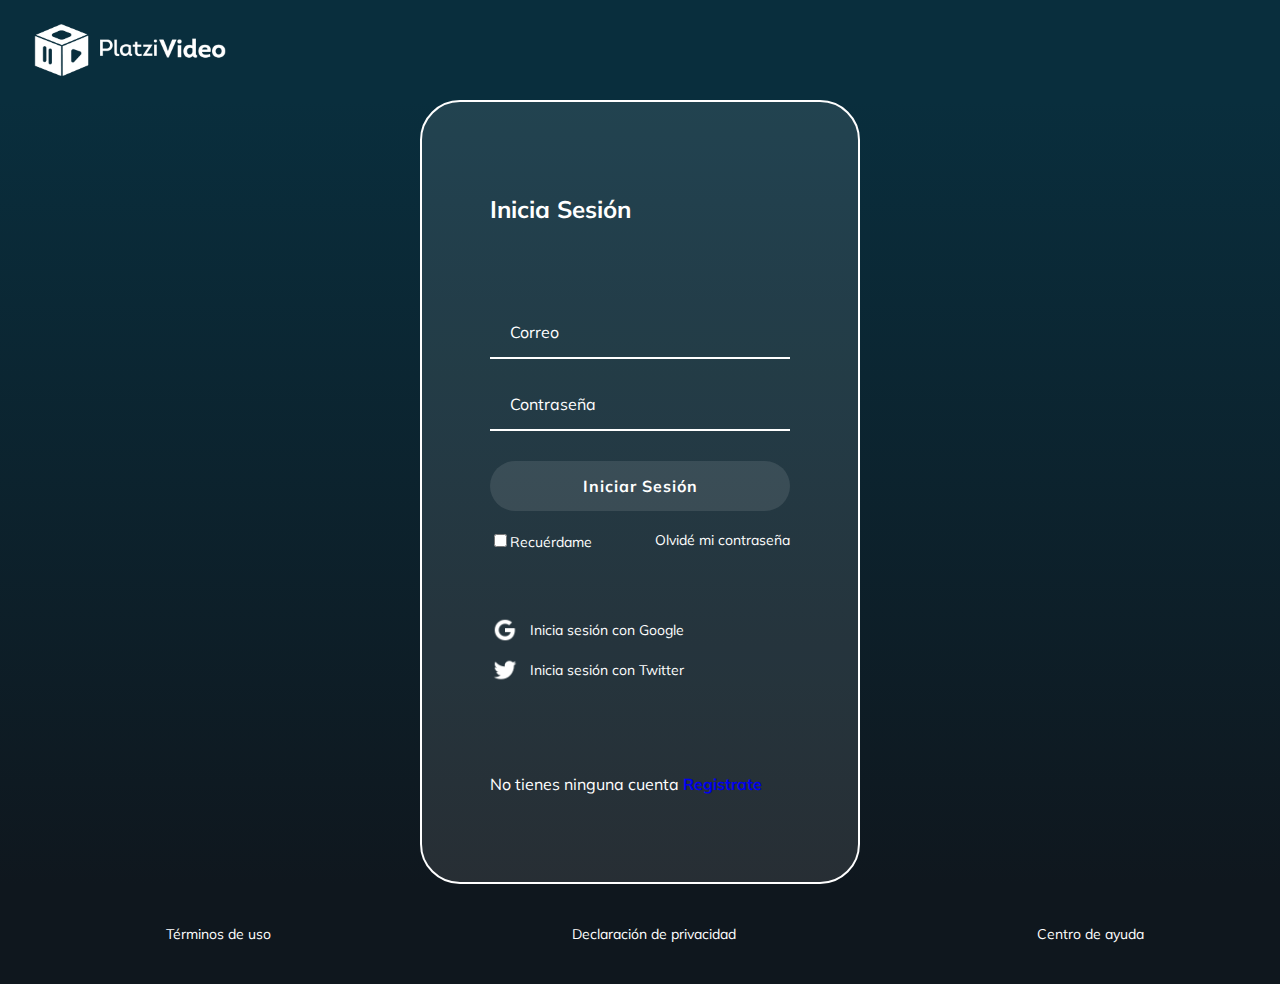
<file: login.html>
<!DOCTYPE html>
<html lang="es">
    <head>
        <meta charset="UTF-8">
        <meta name="viewport"content="width=device-width, initial-scale=1.0">
        <meta http-equiv="X-UA-Compatible"content="ie=edge">
        <title>Platzi-Video</title>
        <link href="https://fonts.googleapis.com/css?family=Muli&display=swap" rel="stylesheet">
        <link rel="stylesheet" href="estilos/styles.css">
    </head>

    <body>
        <header class="header">
            <img class="header__img" src="icons/logo-platzi.png"alt="Logo Platzi Video">
        </header>

        <section class="login">
            <section class="login__container">
                <h2>Inicia Sesión</h2>

                <form class="login__container--form" action="principal.html">
                    <input class="input" type="text" placeholder="Correo">
                    <input class="input" type="password" placeholder="Contraseña">
                    <button class="button"> Iniciar Sesión</button>
                    <div class="login__container--remember-me"> 
                        <label>
                            <input type="checkbox" name="" id="cbox1" value="checkbos">Recuérdame 
                        </label>
                        <a href="/">Olvidé mi contraseña</a>

                    </div>
                </form>

                <section class="login__container--social-media">
                    <div><img src="icons/google-icon.png" alt="">Inicia sesión con Google</div>
                    <div><img src="icons/twitter-icon.png" alt="">Inicia sesión con Twitter</div>
                </section>
                <p class="login__container--register">No tienes ninguna cuenta <a href="registro.html">Registrate</a> </p>
            </section>
        </section>
        <footer class="footer">
            <a href=""> Términos de uso</a>
            <a href=""> Declaración de privacidad</a>
            <a href=""> Centro de ayuda</a>
        </footer>
    </body>
</html>
</file>
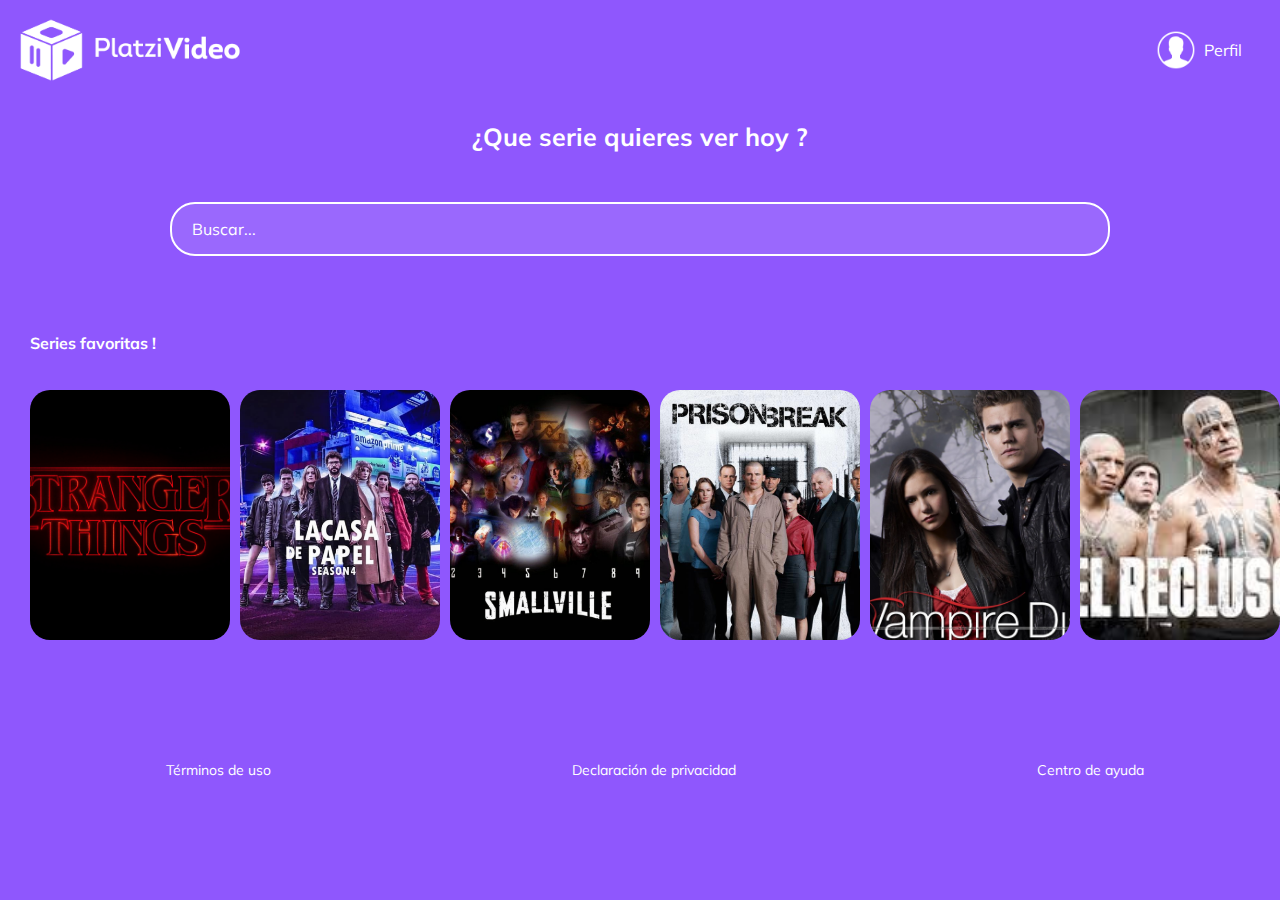
<file: principal.html>
<!DOCTYPE html>
<html lang="es">
    <head>
        <meta charset="UTF-8">
        <meta name="viewport" content="width=device-width, initial-scale=1.0">
        <meta http-equiv="X-UA-Compatible" content="ie=edge">
        <title>Maquetación Principal</title>
        <link href="https://fonts.googleapis.com/css?family=Muli&display=swap" rel="stylesheet">
        <link rel="stylesheet" href="estilos/style_header.css">
    </head>

    <body>

        <header class="header">
            <img class="header__img" src="icons/logo-platzi.png" alt="Logo Platzi Video">
            <div class="header__menu">
                <div class="header__menu--profile">
                    <img src="icons/icono.png" alt="user">
                    <p>Perfil</p>
                </div>
                <ul>
                    <li><a href="#">Cuenta</a></li>
                    <li><a href="login.html">Cerrar sesión</a></li>
                </ul>
            </div>
        </header>

        <section class="main">
            <h2 class="main__title">¿Que serie quieres ver hoy ?</h2>
            <input class="input" type="text" placeholder="Buscar...">
        </section>

        <h2 class="categories__title">Series favoritas !</h2>

        <section class="carousel">     
            <div class="carousel__container">

                <div class="carousel-item">
                
                    <img class="carousel-item__img" src="images/stranger.jpg" alt="">
                    <img class="play"  src="icons/play.png" alt="play">

                    <div class="video">
                        <iframe 
                            width="320" 
                            height="200" 
                            src="https://www.youtube.com/embed/8XFCGvzbJS0"
                            frameborder="0" 
                            allow="accelerometer; 
                            autoplay; 
                            encrypted-media;
                            gyroscope; 
                            picture-in-picture" allowfullscreen>
                        </iframe>
                    </div>
                </div>

                <div class="carousel-item">
                
                    <img class="carousel-item__img" src="images/casa-papel.jpg" alt="">
                    <img class="play"  src="icons/play.png" alt="play">

                    <div class="video">
                        <iframe 
                            width="320" 
                            height="200" 
                            src="https://www.youtube.com/embed/TekFtuBBs1k"
                            frameborder="0" 
                            allow="accelerometer; 
                            autoplay; 
                            encrypted-media;
                            gyroscope; 
                            picture-in-picture" allowfullscreen>
                        </iframe>
                    </div>
                </div>

                <div class="carousel-item">
                
                    <img class="carousel-item__img" src="images/smallville.jpg" alt="">
                    <img class="play"  src="icons/play.png" alt="play">

                    <div class="video">
                        <iframe 
                            width="320" 
                            height="200" 
                            src="https://www.youtube.com/watch?v=JbiGoxH7Apc"
                            frameborder="0" 
                            allow="accelerometer; 
                            autoplay; 
                            encrypted-media;
                            gyroscope; 
                            picture-in-picture" allowfullscreen>
                        </iframe>
                    </div>
                </div>

                <div class="carousel-item">
                
                    <img class="carousel-item__img" src="images/prison-break.jpg" alt="">
                    <img class="play"  src="icons/play.png" alt="play">

                    <div class="video">
                        <iframe 
                            width="320" 
                            height="200" 
                            src="https://www.youtube.com/embed/CFn1XZexWko"
                            frameborder="0" 
                            allow="accelerometer; 
                            autoplay; 
                            encrypted-media;
                            gyroscope; 
                            picture-in-picture" allowfullscreen>
                        </iframe>
                    </div>
                </div>

                <div class="carousel-item">
                
                    <img class="carousel-item__img" src="images/vampires.jpg" alt="">
                    <img class="play"  src="icons/play.png" alt="play">
                   
                    <div class="video">
                        <iframe 
                            width="320" 
                            height="200" 
                            src="https://www.youtube.com/embed/Y_r9Eo0pAa0"
                            frameborder="0" 
                            allow="accelerometer; 
                            autoplay; 
                            encrypted-media;
                            gyroscope; 
                            picture-in-picture" allowfullscreen>
                        </iframe>
                    </div>
                </div>

                <div class="carousel-item">
                
                    <img class="carousel-item__img" src="images/recluso.jfif" alt="">
                    <img class="play"  src="icons/play.png" alt="play">

                    <div class="video">
                        <iframe 
                            width="320" 
                            height="200" 
                            src="https://www.youtube.com/embed/ZS_5U8NWlWM"
                            frameborder="0" 
                            allow="accelerometer; 
                            autoplay; 
                            encrypted-media;
                            gyroscope; 
                            picture-in-picture" allowfullscreen>
                        </iframe>
                    </div>
                </div>

                <div class="carousel-item">
                
                    <img class="carousel-item__img" src="images/cuervos.jpg" alt="">
                    <img class="play"  src="icons/play.png" alt="play">

                    <div class="video">
                        <iframe 
                            width="320" 
                            height="200" 
                            src="https://www.youtube.com/embed/E6K5J3Cv5Ho"
                            frameborder="0" 
                            allow="accelerometer; 
                            autoplay; 
                            encrypted-media;
                            gyroscope; 
                            picture-in-picture" allowfullscreen>
                        </iframe>
                    </div>
                </div>

                <div class="carousel-item">
                
                    <img class="carousel-item__img" src="images/lost.jpg" alt="">
                    <img class="play"  src="icons/play.png" alt="play">
                
                    <div class="video">
                        <iframe 
                            width="320" 
                            height="200" 
                            src="https://www.youtube.com/embed/qMXAsu64-Ws"
                            frameborder="0" 
                            allow="accelerometer; 
                            autoplay; 
                            encrypted-media;
                            gyroscope; 
                            picture-in-picture" allowfullscreen>
                        </iframe>
                    </div>
                </div>

                <div class="carousel-item">
                
                    <img class="carousel-item__img" src="images/distrito.jpg" alt="">
                    <img class="play"  src="icons/play.png" alt="play">
                    
                    <div class="video">
                        <iframe 
                            width="320" 
                            height="200" 
                            src="https://www.youtube.com/embed/2dOvYY7_G8A"
                            frameborder="0" 
                            allow="accelerometer; 
                            autoplay; 
                            encrypted-media;
                            gyroscope; 
                            picture-in-picture" allowfullscreen>
                        </iframe>
                    </div>
                </div>
               
                <div class="carousel-item">
                
                    <img class="carousel-item__img" src="images/24.jpg" alt="">
                    <img class="play"  src="icons/play.png" alt="play">
                    
                    <div class="video">
                        <iframe 
                            width="320" 
                            height="200" 
                            src="https://www.youtube.com/embed/Oedkur8zL6E"
                            frameborder="0" 
                            allow="accelerometer; 
                            autoplay; 
                            encrypted-media;
                            gyroscope; 
                            picture-in-picture" allowfullscreen>
                        </iframe>
                    </div>
                </div>

                <div class="carousel-item">
                
                    <img class="carousel-item__img" src="images/flash.jpg" alt="">
                    <img class="play"  src="icons/play.png" alt="play">
                    
                    <div class="video">
                        <iframe 
                            width="320" 
                            height="200" 
                            src="https://www.youtube.com/embed/Fc_utDExaRw"
                            frameborder="0" 
                            allow="accelerometer; 
                            autoplay; 
                            encrypted-media;
                            gyroscope; 
                            picture-in-picture" allowfullscreen>
                        </iframe>
                    </div>
                </div>

                <div class="carousel-item">
                
                    <img class="carousel-item__img" src="images/carbon.jpg" alt="">
                    <img class="play"  src="icons/play.png" alt="play">
                    
                    <div class="video">
                        <iframe 
                            width="320" 
                            height="200" 
                            src="https://www.youtube.com/embed/uqWZdw7NNdM"
                            frameborder="0" 
                            allow="accelerometer; 
                            autoplay; 
                            encrypted-media;
                            gyroscope; 
                            picture-in-picture" allowfullscreen>
                        </iframe>
                    </div>
                </div>
                
                <div class="carousel-item">
                
                    <img class="carousel-item__img" src="images/spartacus.jfif" alt="">
                    <img class="play"  src="icons/play.png" alt="play">
                   
                    <div class="video">
                        <iframe 
                            width="320" 
                            height="200" 
                            src="https://www.youtube.com/embed/cFZJDSScIdI"
                            frameborder="0" 
                            allow="accelerometer; 
                            autoplay; 
                            encrypted-media;
                            gyroscope; 
                            picture-in-picture" allowfullscreen>
                        </iframe>
                    </div>
                </div>
          
                <div class="carousel-item">
                
                    <img class="carousel-item__img" src="images/breaking.jpg" alt="">
                    <img class="play"  src="icons/play.png" alt="play">
                    
                    <div class="video">
                        <iframe 
                            width="320" 
                            height="200" 
                            src="https://www.youtube.com/embed/rBdisFME5lo"
                            frameborder="0" 
                            allow="accelerometer; 
                            autoplay; 
                            encrypted-media;
                            gyroscope; 
                            picture-in-picture" allowfullscreen>
                        </iframe>
                    </div>
                </div>
                    
                <div class="carousel-item">
                
                    <img class="carousel-item__img" src="images/chapo.jfif" alt="">
                    <img class="play"  src="icons/play.png" alt="play">
                    
                    <div class="video">
                        <iframe 
                            width="320" 
                            height="200" 
                            src="https://www.youtube.com/embed/XsPOzg_AXM4"     
                            frameborder="0" 
                            allow="accelerometer; 
                            autoplay; 
                            encrypted-media;
                            gyroscope; 
                            picture-in-picture" allowfullscreen>
                        </iframe>
                    </div>
                </div>     
                <div class="carousel-item">
                
                    <img class="carousel-item__img" src="images/walking.jpg" alt="">
                    <img class="play"  src="icons/play.png" alt="play">
                    
                    <div class="video">
                        <iframe 
                            width="320" 
                            height="200" 
                            src="https://www.youtube.com/embed/qkGX3FowzBg" 
                            frameborder="0" 
                            allow="accelerometer; 
                            autoplay; 
                            encrypted-media;
                            gyroscope; 
                            picture-in-picture" allowfullscreen>
                        </iframe>
                    </div>
                </div>           
            </div>
        </section>

        <footer class="footer">
            <a href=""> Términos de uso</a>
            <a href=""> Declaración de privacidad</a>
            <a href=""> Centro de ayuda</a>
        </footer>
        
    </body>
</html>
</file>
<file: estilos/styles.css>
body 
{
  margin: 0;
  font-family: 'Muli', sans-serif;
}

.header 
{
  align-items: center;
  background-color: #092e3d;
  color: white;
  display: flex;
  height: 100px;
  justify-content: space-between;
  top: 0px;
  width: 100%;
}

.header__img 
{
  margin-left: 30px;
  width: 200px;
}

.login 
{
  background: linear-gradient(#092e3d, #0F171E);
  display: flex;
  align-items: center;
  justify-content: center;
  flex-direction: column;
  padding: 0 30px;
  min-height: calc(100vh - 200px);
}

.login__container 
{
  background-color: rgba(255, 255, 255, 0.1);
  border: 2px solid white;
  border-radius: 40px;
  color: white;
  padding: 40px 68px;
  min-height: 700px;
  width: 300px;
  display: flex;
  justify-content: space-around;
  flex-direction: column;
}

.login__container--form 
{
  display: flex;
  flex-direction: column;
}

.login__container--form label 
{
  font-size: 14px;
}

.login__container--remember-me 
{
  color: white;
  display: flex;
  justify-content: space-between;
  margin-top: 10px;
}

.login__container--remember-me a 
{
  color: white;
  font-size: 14px;
  text-decoration: none;
}

.login__container--remember-me a:hover 
{
  text-decoration: underline;
}

.login__container--social-media > div 
{
  display: flex;
  align-items: center;
  font-size: 14px;
  margin-bottom: 10px;
}

.login__container--social-media > div > img
{
  width: 30px;
  margin-right: 10px;
} 

.login__container-register
 {
   font-size: 14px;
 }

 .login__container--register a 
 {
    font-size: 16px;
    
    font-weight: bold;
    text-decoration: none;
 }

 .login__container--register a:hover
 {
   text-decoration: underline;
 }

 .input 
 {
   background-color: transparent;
   border-left: 0;
   border-right: 0;
   border-top: 0;
   border-bottom: 2px solid white;
   font-family: 'Muli', sans-serif;
   font-size: 16px;
   color: white;
   margin-bottom: 20px;
   padding: 0px 20px;
   outline: none;
   height: 50px;
 }
 
 ::placeholder
 {
   color: white;
 }

 .button
 {
    background-color: rgba(255, 255, 255, 0.1);
    border: none;
    border-radius: 25px;
    color: white;
    cursor: pointer;
    font-size: 16px;
    font-weight: bold;
    font-family: 'Muli', sans-serif;
    height: 50px;
    letter-spacing: 1px;
    margin: 10px 0;
    outline: none;
 }

 .footer 
 {
   background-color: #0F171E;
   display: flex;
   align-items: center;
   height: 100px;
   width: 100%;
   justify-content: space-around;
 }

 .footer a
 {
   color: white;
   cursor: pointer;
   font-size: 14px;
   padding-left: 30px;
   text-decoration: none;
 }

 .footer a:hover
 {
   text-decoration: underline;
 }

 @media only screen and (max-width: 600px)
 {
   .login__container
   {
     background: transparent;
     border: none;
     padding: 0;
     width: 100%;
   }

   .footer 
   {
     align-items: flex-start;
     flex-direction: column;
   }
 }
</file>
<file: estilos/style_header.css>
body 
{
    margin: 0;
    background: #8F57FD;
    font-family: 'Muli', sans-serif;
}

.header 
{
    height: 100px;
    width: 100%;
    background: #8F57FD;
    display: flex;
    justify-content: space-between;
    align-items: center;
}

.header__img 
{
    height: 70px;
    margin: 15px;
}

.header__menu
{
    margin-right: 30px;
}

.header__menu ul
{
    display: none; 
    list-style: none;
    padding: 0px;
    position: absolute;
    width: 100px;
    text-align: right;
    margin: 0px 0px 0px -14px;
}

.header__menu:hover ul, ul:hover
{
    display: block;
}

.header__menu li
{
    margin: 10px 0px;
}

.header__menu li a
{
    color: white;
    text-decoration: none; 
}

.header__menu li a:hover
{
    text-decoration:  underline;
}

.header__menu--profile
{
    margin-right: 8px;
    display: flex;
    align-items: center;
    cursor: pointer;
}

.header__menu--profile img
{
    margin-right: 8px;
    width: 40px;
}

.header__menu--profile p
{
    margin: 0px;
    color: white;
}

.main 
{   
    display: flex;
    flex-direction: column;
    height: 220px;
    align-items: center;
}

.main__title 
{
    color: white;
    font-size: 25px;
    margin-bottom: 50px;

}

.categories__title 
{
    color: white;
    font-size: 16px;
    position: absolute;
    padding-left: 30px;
    /* width: 100%; */
}

.carousel 
{
    padding-left: 30px;
    position: relative;
    margin-bottom: 20px;
}

.carousel:hover
{
    overflow-x: scroll;
}

.carousel__container
{
    transition: 450ms -webkit-transform;
    transition: 450ms transform;
    transition: 450ms transform, 450ms -webkit-transform;
    white-space: nowrap;
    margin: 70px 0;
    padding-bottom: 10px;
    font-size: 0;
    overflow-x: scroll; 
}

.carousel-item 
{
    font-size: 20px;
    width: 200px;
    height: 250px;
    border-radius: 20px;
    overflow: hidden;
    margin-right: 10px;
    display: inline-block;
    cursor: pointer;
    transition: 450ms all;
    transform-origin: center left;
    position: relative;
}

.carousel-item:hover ~ .carousel-item
{
    transform: translate3d(100px, 0,0);
}

.carousel__container:hover .carousel-item
{
    opacity: 0.3;
}

.carousel__container:hover .carousel-item:hover
{
    transform: scale(1.5);
    -webkit-transform: scale(1.5);
    opacity: 1;
}

.carousel-item__img 
{
    width: 200px;
    height: 250px;
    object-fit: cover;
}

.carousel-item__details
{
    align-items: flex-start;
    background: linear-gradient(to top, rgba(0,0,0,0.9) 0%, rgba(0,0,0,0) 100%);
    bottom: 0;
    display: flex;
    font-size: 10px;
    flex-direction: column;
    justify-content: flex-end;
    left: 0;
    opacity: 0;
    transition: 450ms opacity;
    padding: 10px;
    position: absolute;
    right: 0;
    top: 0;
}

.carousel-item__details:hover
{
    opacity: 0.9; 
}

.carousel-item__details img
{
    width: 20px;
}

.carousel-item__details--title 
{
    color: white;
    margin: 5px 0px 0px 0px;
}

.carousel-item__details--subtitle 
{
    color: white;
    font-size: 8px;
    margin: 3px 0px;
}

.input 
{
    background-color: rgba(255, 255, 255, 0.1);
    border: 2px solid white; 
    border-radius: 25px;
    color: white;
    font-family: 'Muli', sans-serif;
    font-size: 16px;
    height: 50px;
    padding: 0 20px;
    width: 70%;
    outline: none;
}

::placeholder 
{
    color: white;
}

.footer 
 {
   
   display: flex;
   align-items: center;
   height: 100px;
   width: 100%;
   justify-content: space-around;
 }

 .footer a
 {
   color: white;
   cursor: pointer;
   font-size: 14px;
   padding-left: 30px;
   text-decoration: none;
 }

 .footer a:hover
 {
   text-decoration: underline;
 }

 .video
{
    font-size: 20px;
    width: 280px;
    height: 160px;
    border-radius: 20px;
    overflow: hidden;
    margin-right: 10px;
    display: inline-block;
    cursor: pointer;
    transition: 450ms all;
    transform-origin: center left;
    position: relative;
}

.video:hover ~ .video
{
    transform: translate3d(100px, 0,0);
}

.carousel__container:hover .video
{
    opacity: 0.3;
}

.carousel__container:hover .video:hover
{
    transform: scale(1.8);
    opacity: 1;
    margin-right: 135px;
}

@media only screen and (max-width: 700px)
{
    .carousel 
    {
	margin-bottom: 0;
    }
    .carousel__container 
    {
        padding-bottom: 0;
    }
    .header__img 
    {
        height: 40px;
    }	
   .header__menu--profile img 
   {
    	width: 35px;
   }
    .carousel__container:hover .carousel-item:hover 
    {
        -webkit-transform: scale(1.2);
        transform: scale(1.2);
    }
    .carousel__container:hover .video:hover
    {
        transform: scale(1.2);
        opacity: 1;
        margin-right: 0px;
     }
}
</file>
